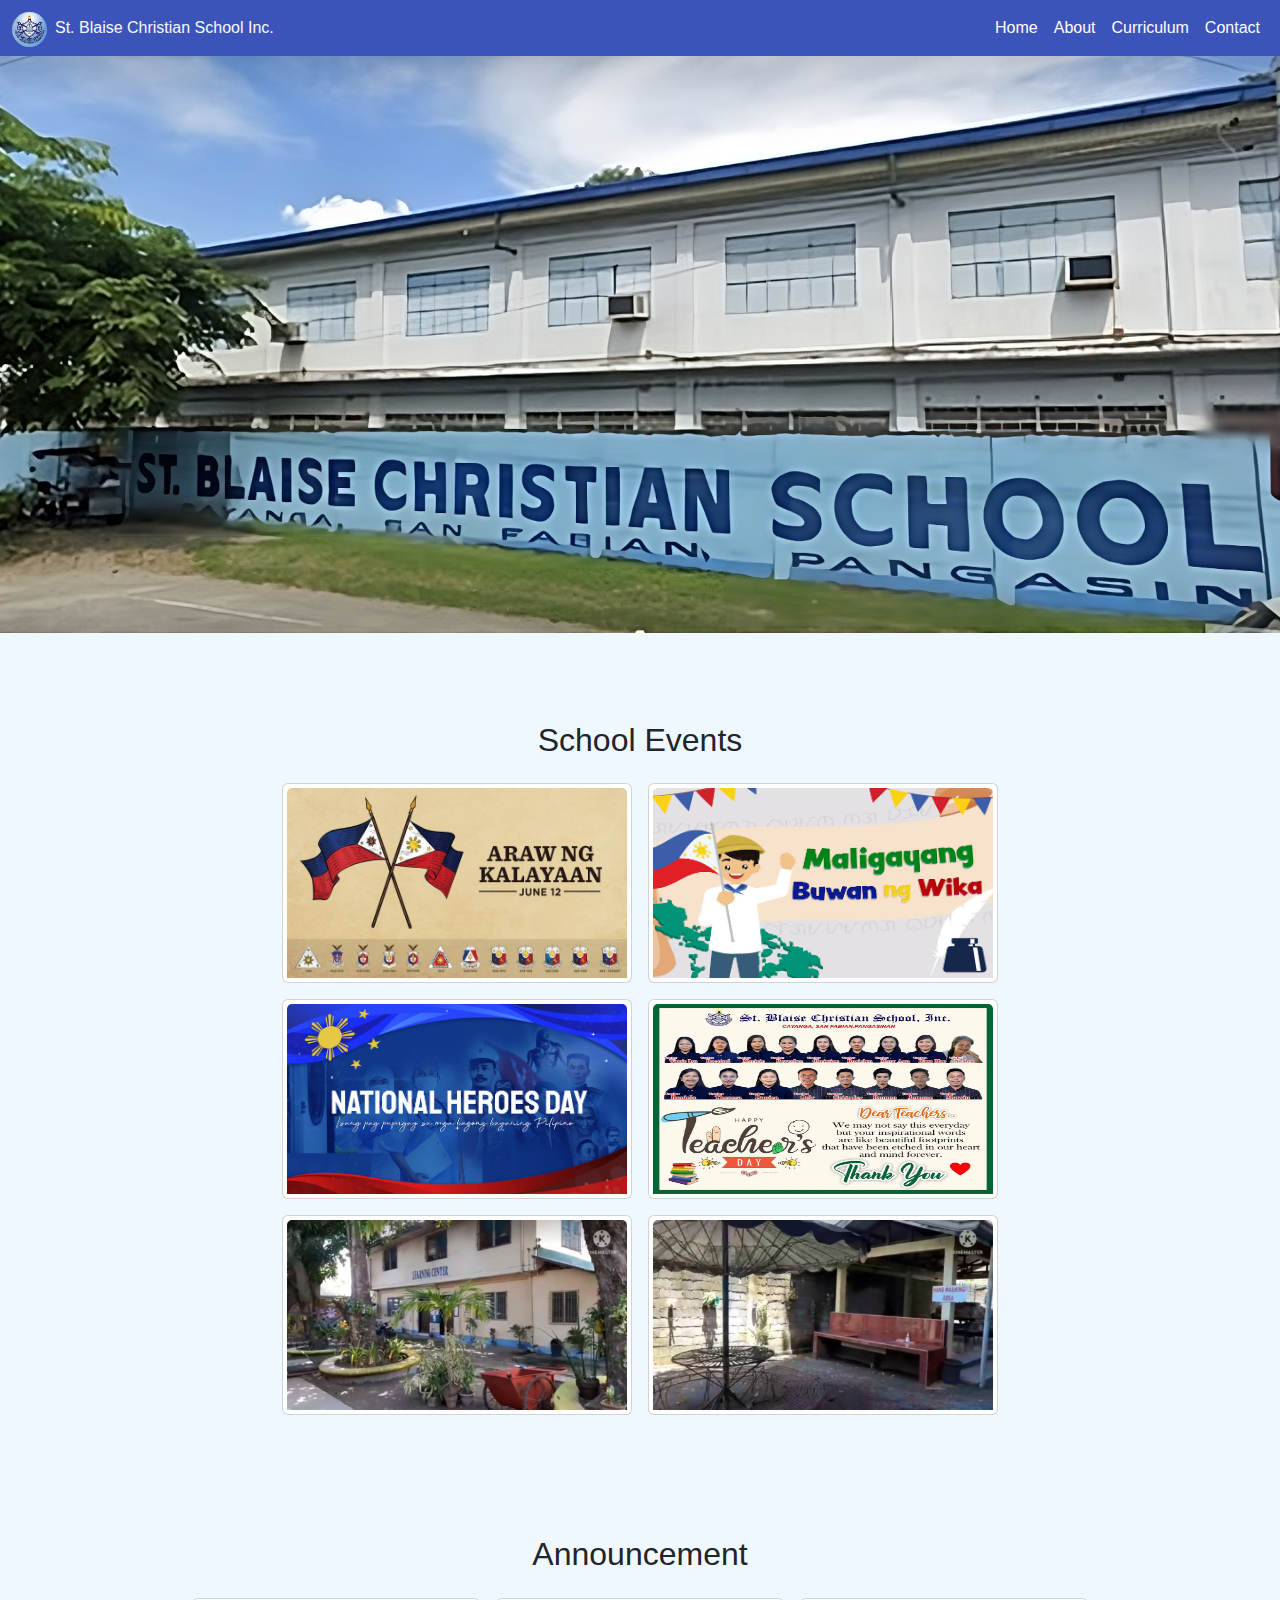
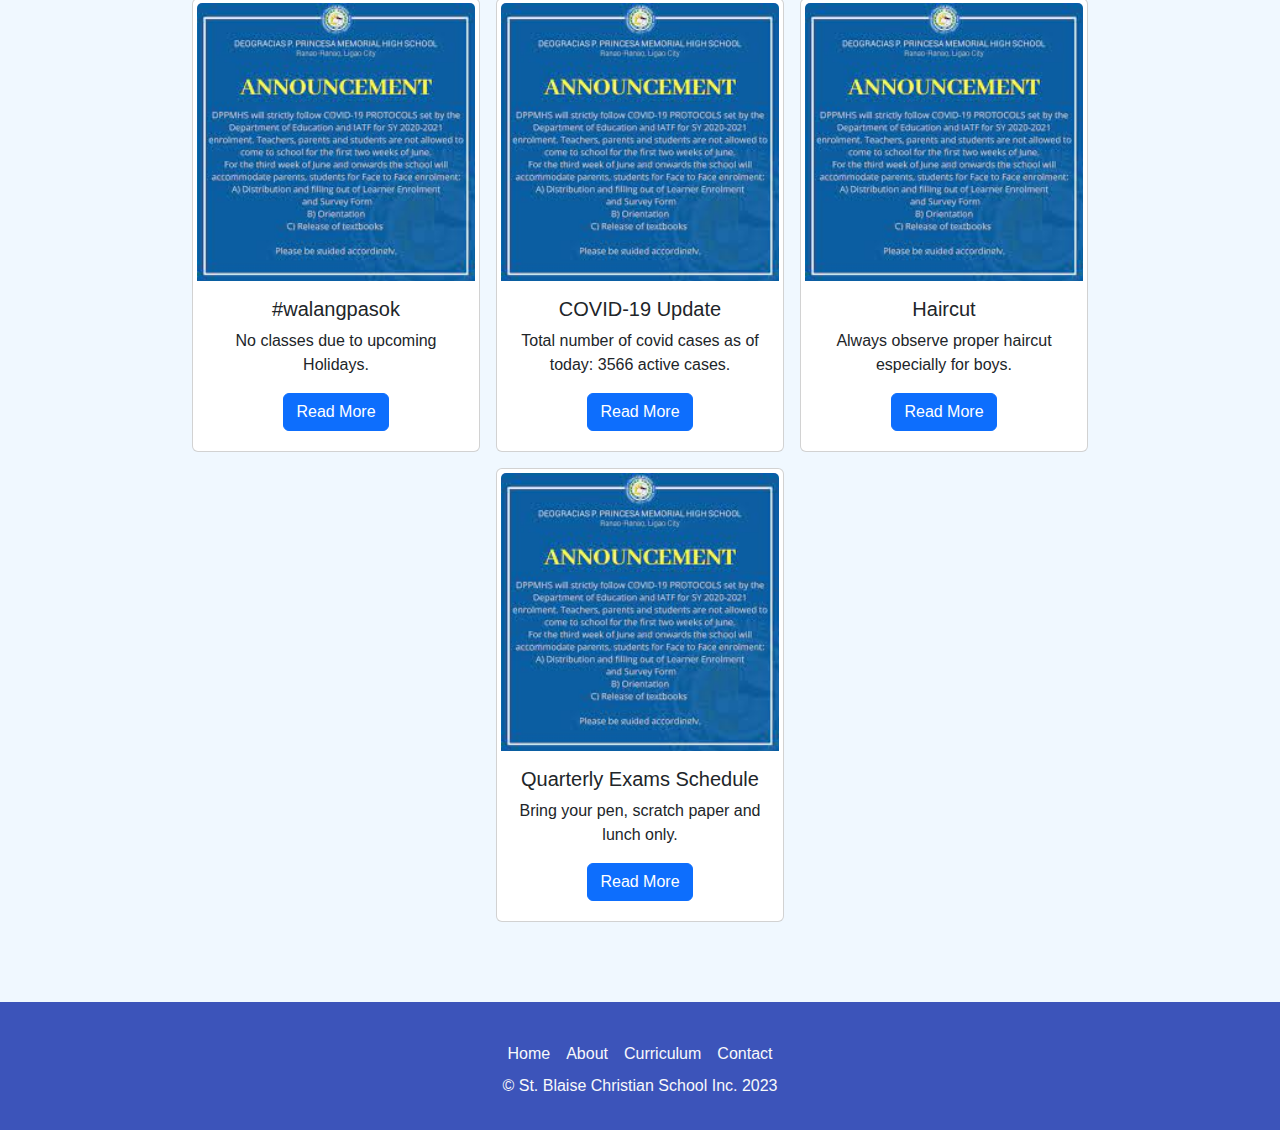
<file: index.html>
<!DOCTYPE html>
<html lang="en">
<head>
	<meta charset="UTF-8">
	<meta name="viewport" content="width=device-width, initial-scale=1.0">
	<link rel="stylesheet" href="./css/bootstrap.css">
	<link rel="stylesheet" href="./css/style.css">
	<title>School Website</title>
</head>
<body style="background-color: aliceblue; font-family: 'Trebuchet MS', 'Lucida Sans Unicode', 'Lucida Grande', 'Lucida Sans', Arial, sans-serif;">

	<!-- nav start -->
	<nav class="navbar navbar-expand-lg bg-body-tertiary sticky-top">
		<div class="container-fluid">
			<a href="/index.html"><img src="./images/home/sbcslogo.jpg" alt="Logo" width="35" height="35" class="d-inline-block align-text-top rounded-circle"></a>
			<a class="navbar-brand ps-2 d-none d-sm-block text-light" href="/index.html" style="font-size: medium;"> St. Blaise Christian School Inc.</a>
			<button class="navbar-toggler border-light" type="button" data-bs-toggle="collapse" data-bs-target="#navbarNavAltMarkup" aria-controls="navbarNavAltMarkup" aria-expanded="false" aria-label="Toggle navigation">
				<span class="navbar-toggler-icon"></span>
			</button>
			<div class="collapse navbar-collapse" id="navbarNavAltMarkup">
				<div class="navbar-nav ms-auto mb-2 mb-lg-0">
					<a class="nav-link active" aria-current="page" href="index.html" style="font-size: medium;">Home</a>
					<a class="nav-link active" aria-current="page" href="./pages/about.html" style="font-size: medium;">About</a>
					<a class="nav-link active" aria-current="page" href="./pages/curriculum.html" style="font-size: medium;">Curriculum</a>
					<a class="nav-link active" aria-current="page" href="./pages/contact.html" style="font-size: medium;">Contact</a>
				</div>
			</div>
		</div>
	</nav>
	<!-- nav end -->

	<!-- hero section start -->
	<div class="hero-section">
		<div class="container-fluid p-0 m-0 position-relative">
			<div class="row">
				<div class="col-md-12 p-0 h-100">
					<img class="img-fluid" src="./images/home/landingPage.jpeg" style="width: 100%;" alt="school image">
				</div>
			</div>
		</div>
	</div>
	<!-- hero section end -->

	<!-- Events start -->
	<div class="container my-5 p-4">
    <p><h2 class="main-announcement text-center">School Events</h2></p>
    <div class="d-flex flex-wrap justify-content-center">
        <div class="card m-2 p-1" style="width: 350px; height: 200px;">
            <img src="./images/schoolevents/arawNgkalayaan.jpeg" class="card-img-top w-100 h-100 img-transition" alt="Card Image">
        </div>
        <div class="card m-2 p-1" style="width: 350px; height: 200px;">
            <img src="./images/schoolevents/buwanNgwika.jpeg" class="card-img-top w-100 h-100 img-transition" alt="Card Image">
        </div>
        <div class="card m-2 p-1" style="width: 350px; height: 200px;">
            <img src="./images/schoolevents/nationalHeroesday.jpeg" class="card-img-top w-100 h-100 img-transition" alt="Card Image">
        </div>
        <div class="card m-2 p-1" style="width: 350px; height: 200px;">
            <img src="./images/schoolevents/teachersDay.jpg" class="card-img-top w-100 h-100 img-transition" alt="Card Image">
        </div>
        <div class="card m-2 p-1" style="width: 350px; height: 200px;">
            <img src="./images/facilities/openArea.jpg" class="card-img-top w-100 h-100 img-transition" alt="Card Image">
        </div>
        <div class="card m-2 p-1" style="width: 350px; height: 200px;">
            <img src="./images/facilities/openArea2.jpg" class="card-img-top w-100 h-100 img-transition" alt="Card Image">
        </div>
    </div>
	</div>
	<!-- Events end -->

	<!-- announcement start --> 
	 <div class="container my-5 p-4">
		<p><h2 class="main-announcement text-center">Announcement</h2></p>
		<div class="d-flex flex-wrap justify-content-center">
			<div class="card m-2 p-1" style="width: 18rem;">
				<img src="./images/announcement/anncmnt1.jpg" class="card-img-top" alt="Card Image">
				<div class="card-body text-center">
						<h5 class="card-title">#walangpasok</h5>
						<p class="card-text">No classes due to upcoming Holidays.</p>
						<a href="#" class="btn btn-primary">Read More</a>
				</div>
			</div>
			<div class="card m-2 p-1" style="width: 18rem;">
				<img src="./images/announcement/anncmnt2.jpg" class="card-img-top" alt="Card Image">
				<div class="card-body text-center">
						<h5 class="card-title">COVID-19 Update</h5>
						<p class="card-text">Total number of covid cases as of today: 3566 active cases.</p>
						<a href="#" class="btn btn-primary">Read More</a>
				</div>
			</div>
			<div class="card m-2 p-1" style="width: 18rem;">
				<img src="./images/announcement/anncmnt3.jpg" class="card-img-top" alt="Card Image">
				<div class="card-body text-center">
						<h5 class="card-title">Haircut</h5>
						<p class="card-text">Always observe proper haircut especially for boys.</p>
						<a href="#" class="btn btn-primary">Read More</a>
				</div>
			</div>
			<div class="card m-2 p-1" style="width: 18rem;">
				<img src="./images/announcement/anncmnt4.jpg" class="card-img-top" alt="Card Image">
				<div class="card-body text-center">
						<h5 class="card-title">Quarterly Exams Schedule</h5>
						<p class="card-text">Bring your pen, scratch paper and lunch only.</p>
						<a href="#" class="btn btn-primary">Read More</a>
				</div>
			</div>		
    </div>
	 </div>
	<!-- announcement start -->

	<!-- footer start -->
	<div class="container-footer bg-body-tertiary">
		<footer class="p-3">
			<ul class="nav justify-content-center mt-3">
				<li class="nav-item"><a href="/index.html" class="nav-link px-2 text-light">Home</a></li>
				<li class="nav-item"><a href="./pages/about.html" class="nav-link px-2 text-light">About</a></li>
				<li class="nav-item"><a href="./pages/curriculum.html" class="nav-link px-2 text-light">Curriculum</a></li>
				<li class="nav-item"><a href="./pages/contact.html" class="nav-link px-2 text-light">Contact</a></li>
			</ul>
			<p class="text-center text-light">© St. Blaise Christian School Inc. 2023</p>
		</footer>
	</div>
	<!-- footer end -->

	</div>
	<script src="./js/bootstrap.js"></script>
</body>
</html>
</file>
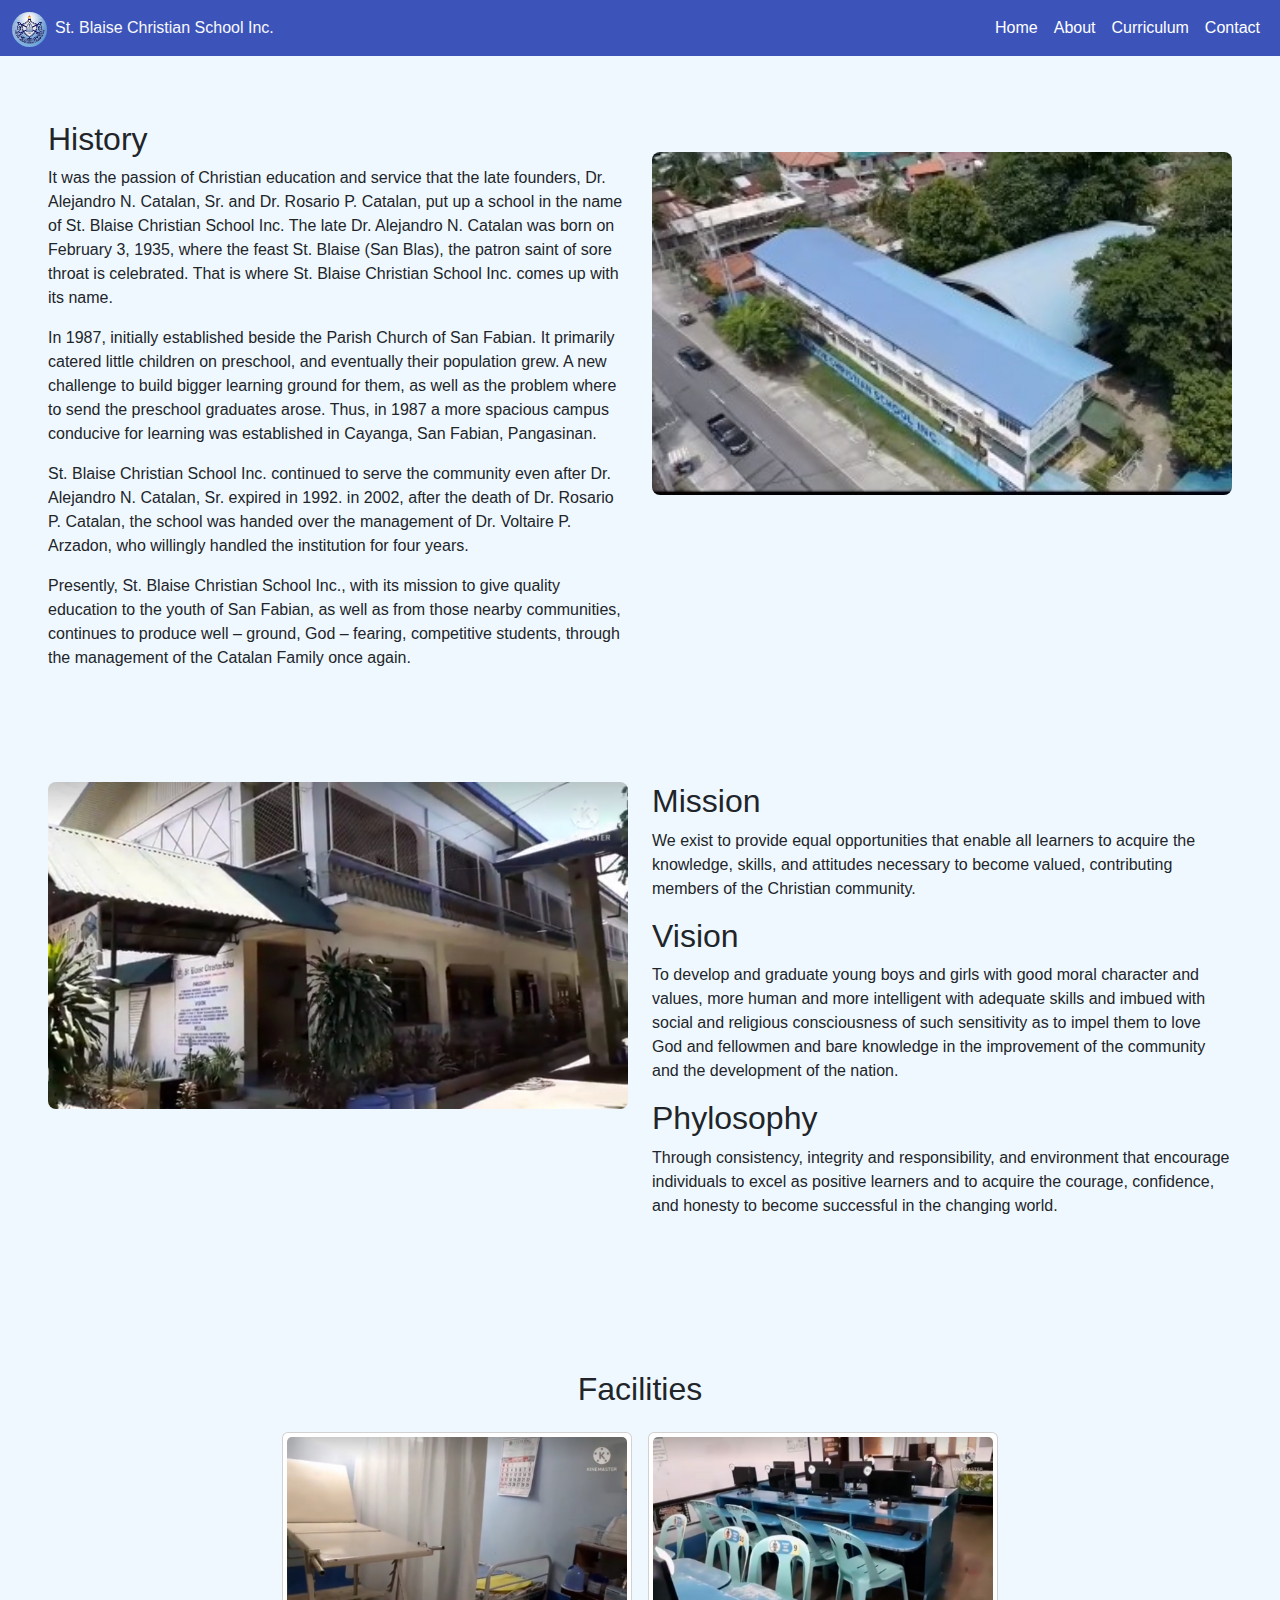
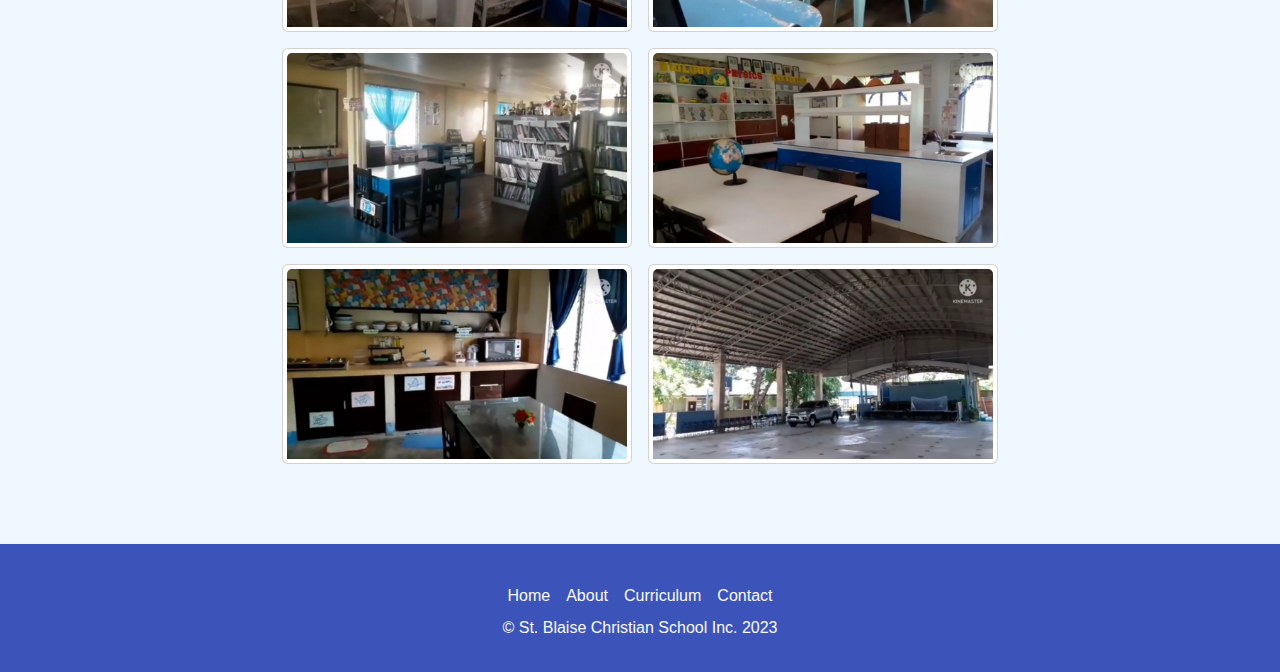
<file: pages/about.html>
<!DOCTYPE html>
<html lang="en">
<head>
	<meta charset="UTF-8">
	<meta name="viewport" content="width=device-width, initial-scale=1.0">
	<link rel="stylesheet" href="../css/bootstrap.css">
	<link rel="stylesheet" href="../css/style.css">
	<title>School Website</title>
</head>
<body style="background-color: aliceblue; font-family: 'Trebuchet MS', 'Lucida Sans Unicode', 'Lucida Grande', 'Lucida Sans', Arial, sans-serif;">

	<!-- nav start -->
	<nav class="navbar navbar-expand-lg bg-body-tertiary sticky-top">
		<div class="container-fluid">
			<a href="/index.html"><img src="../images/home/sbcslogo.jpg" alt="Logo" width="35" height="35" class="d-inline-block align-text-top rounded-circle"></a>
			<a class="navbar-brand ps-2 d-none d-sm-block text-light" href="/index.html" style="font-size: medium;"> St. Blaise Christian School Inc.</a>
			<button class="navbar-toggler border-light" type="button" data-bs-toggle="collapse" data-bs-target="#navbarNavAltMarkup" aria-controls="navbarNavAltMarkup" aria-expanded="false" aria-label="Toggle navigation">
				<span class="navbar-toggler-icon"></span>
			</button>
			<div class="collapse navbar-collapse" id="navbarNavAltMarkup">
				<div class="navbar-nav ms-auto mb-2 mb-lg-0">
					<a class="nav-link active" aria-current="page" href="/index.html" style="font-size: medium;">Home</a>
					<a class="nav-link active" aria-current="page" href="../pages/about.html" style="font-size: medium;">About</a>
					<a class="nav-link active" aria-current="page" href="../pages/curriculum.html" style="font-size: medium;">Curriculum</a>
					<a class="nav-link active" aria-current="page" href="../pages/contact.html" style="font-size: medium;">Contact</a>
				</div>
			</div>
		</div>
	</nav>
	<!-- nav end -->

	<!-- About section start -->
	<div class="container-fluid py-5 px-5">
		<div class="row">
			<!-- Text column -->
			<div class="col-md-6 pt-3">
				<h2>History</h2>
				<p>It was the passion of Christian education and service that the late founders, Dr. Alejandro N. Catalan, Sr. and Dr. Rosario P. Catalan, put up a school in the name of St. Blaise Christian School Inc. The late Dr. Alejandro N. Catalan was born on February 3, 1935, where the feast St. Blaise (San Blas), the patron saint of sore throat is celebrated. That is where St. Blaise Christian School Inc. comes up with its name.</p>
				<p>In 1987, initially established beside the Parish Church of San Fabian. It primarily catered little children on preschool, and eventually their population grew. A new challenge to build bigger learning ground for them, as well as the problem where to send the preschool graduates arose. Thus, in 1987 a more spacious campus conducive for learning was established in Cayanga, San Fabian, Pangasinan.</p>
				<p>St. Blaise Christian School Inc. continued to serve the community even after Dr. Alejandro N. Catalan, Sr. expired in 1992. in 2002, after the death of Dr. Rosario P. Catalan, the school was handed over the management of Dr. Voltaire P. Arzadon, who willingly handled the institution for four years.</p>
				<p>Presently, St. Blaise Christian School Inc., with its mission to give quality education to the youth of San Fabian, as well as from those nearby communities, continues to produce well – ground, God – fearing, competitive students, through the management of the Catalan Family once again.</p>
			</div>
		
			<!-- Image column -->
			<div class="col-md-6 pt-5">
				<img class="img-fluid rounded-3" src="../images/home/topView.jpg" style="width: 100%;" alt="About Us Image">
			</div>
		</div>
	
		<div class="row mt-5">
			<!-- Image column -->
			<div class="col-md-6 pt-5">
				<img class="img-fluid rounded-3" src="../images/home/mainBuilding.jpg" style="width: 100%;" alt="About Us Image">
			</div>
			<!-- Text column -->
			<div class="col-md-6 pt-5">
				<h2>Mission</h2>
				<p>We exist to provide equal opportunities that enable all learners to acquire the knowledge, skills, and attitudes necessary to become valued, contributing members of the Christian community.</p>
				<h2>Vision</h2>
				<p>To develop and graduate young boys and girls with good moral character and values, more human and more intelligent with adequate skills and imbued with social and religious consciousness of such sensitivity as to impel them to love God and fellowmen and bare knowledge in the improvement of the community and the development of the nation.</p>
				<h2>Phylosophy</h2>
				<p>Through consistency, integrity and responsibility, and environment that encourage individuals to excel as positive learners and to acquire the courage, confidence, and honesty to become successful in the changing world.</p>

			</div>
		</div>
	</div>
	<!-- About section end -->

	<!-- Facilities start -->
	<div class="container my-5 p-4">
    <p><h2 class="main-announcement text-center">Facilities</h2></p>
    <div class="d-flex flex-wrap justify-content-center">
        <div class="card m-2 p-1" style="width: 350px; height: 200px;">
            <img src="../images/facilities/clinic.jpg" class="card-img-top w-100 h-100 img-transition" alt="Card Image">
        </div>
        <div class="card m-2 p-1" style="width: 350px; height: 200px;">
            <img src="../images/facilities/computerRoom.jpg" class="card-img-top w-100 h-100 img-transition" alt="Card Image">
        </div>
        <div class="card m-2 p-1" style="width: 350px; height: 200px;">
            <img src="../images/facilities/library.jpg" class="card-img-top w-100 h-100 img-transition" alt="Card Image">
        </div>
        <div class="card m-2 p-1" style="width: 350px; height: 200px;">
            <img src="../images/facilities/scienceLab.jpg" class="card-img-top w-100 h-100 img-transition" alt="Card Image">
        </div>
        <div class="card m-2 p-1" style="width: 350px; height: 200px;">
            <img src="../images/facilities/tleRoom.jpg" class="card-img-top w-100 h-100 img-transition" alt="Card Image">
        </div>
        <div class="card m-2 p-1" style="width: 350px; height: 200px;">
            <img src="../images/facilities/functionHall.jpg" class="card-img-top w-100 h-100 img-transition" alt="Card Image">
        </div>
    </div>
	</div>
	<!-- Facilities end -->

	<!-- footer start -->
	<div class="container-footer bg-body-tertiary">
		<footer class="p-3">
			<ul class="nav justify-content-center mt-3">
				<li class="nav-item"><a href="/index.html" class="nav-link px-2 text-light">Home</a></li>
				<li class="nav-item"><a href="../pages/about.html" class="nav-link px-2 text-light">About</a></li>
				<li class="nav-item"><a href="../pages/curriculum.html" class="nav-link px-2 text-light">Curriculum</a></li>
				<li class="nav-item"><a href="../pages/contact.html" class="nav-link px-2 text-light">Contact</a></li>
			</ul>
			<p class="text-center text-light">© St. Blaise Christian School Inc. 2023</p>
		</footer>
	</div>
	<!-- footer end -->
	
	<script src="../js/bootstrap.js"></script>
</body>
</html>
</file>
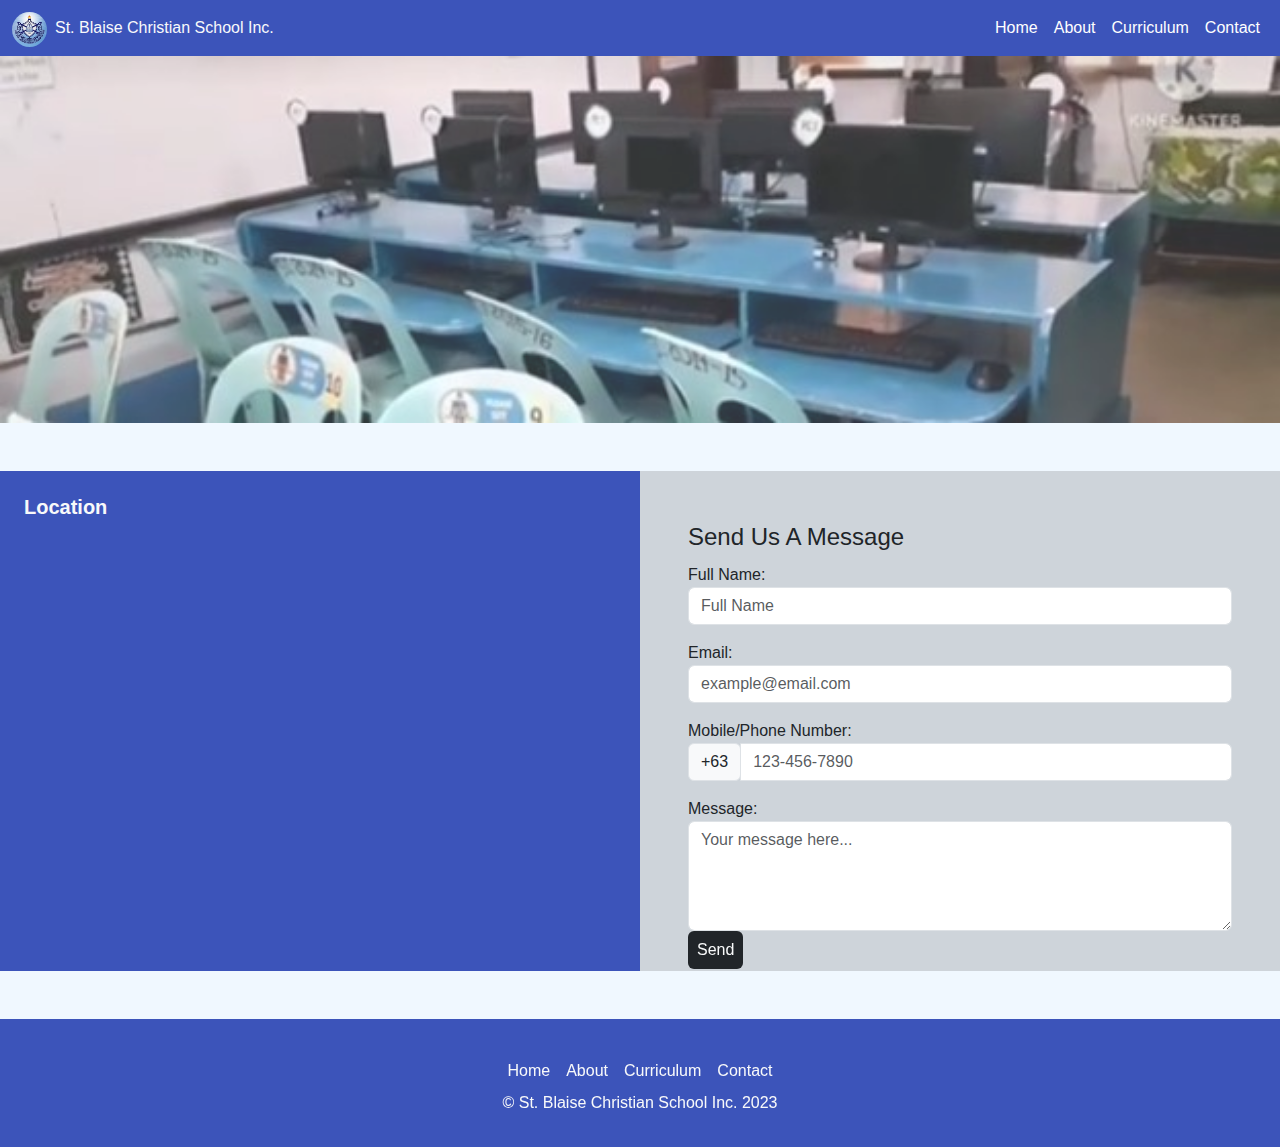
<file: pages/contact.html>
<!DOCTYPE html>
<html lang="en">
<head>
	<meta charset="UTF-8">
	<meta name="viewport" content="width=device-width, initial-scale=1.0">
	<link rel="stylesheet" href="../css/bootstrap.css">
	<link rel="stylesheet" href="../css/style.css">
	<title>School Website</title>
</head>
<body style="background-color: aliceblue; font-family: 'Trebuchet MS', 'Lucida Sans Unicode', 'Lucida Grande', 'Lucida Sans', Arial, sans-serif;">

	<!-- nav start -->
	<nav class="navbar navbar-expand-lg bg-body-tertiary sticky-top">
		<div class="container-fluid">
			<a href="/index.html"><img src="../images/home/sbcslogo.jpg" alt="Logo" width="35" height="35" class="d-inline-block align-text-top rounded-circle"></a>
			<a class="navbar-brand ps-2 d-none d-sm-block text-light" href="/index.html" style="font-size: medium;"> St. Blaise Christian School Inc.</a>
			<button class="navbar-toggler border-light" type="button" data-bs-toggle="collapse" data-bs-target="#navbarNavAltMarkup" aria-controls="navbarNavAltMarkup" aria-expanded="false" aria-label="Toggle navigation">
				<span class="navbar-toggler-icon"></span>
			</button>
			<div class="collapse navbar-collapse" id="navbarNavAltMarkup">
				<div class="navbar-nav ms-auto mb-2 mb-lg-0">
					<a class="nav-link active" aria-current="page" href="/index.html" style="font-size: medium;">Home</a>
					<a class="nav-link active" aria-current="page" href="../pages/about.html" style="font-size: medium;">About</a>
					<a class="nav-link active" aria-current="page" href="../pages/curriculum.html" style="font-size: medium;">Curriculum</a>
					<a class="nav-link active" aria-current="page" href="../pages/contact.html" style="font-size: medium;">Contact</a>
				</div>
			</div>
		</div>
	</nav>
	<!-- nav end -->

	<!-- image header start -->
<div class="container-item">
  <div class="img-fluid position-relative">
    <img src="../images/facilities/computerRoom2.jpg" class="d-flex w-100 h-25" alt="bass guitar" style="opacity: .8;">
  </div>
</div>
<!-- image header end -->

	<!-- contact start -->
	<div class="container-fluid">
		<div class="row d-flex my-5">
				<div class="col-md-6 col-sm-12 col-xs-12 bg-body-tertiary text-light p-4">
					<h5 class="fw-bold">Location</h5>
					<iframe src="https://www.google.com/maps/embed?pb=!1m18!1m12!1m3!1d12892.966302629102!2d120.38394795027226!3d16.112033150001043!2m3!1f0!2f0!3f0!3m2!1i1024!2i768!4f13.1!3m3!1m2!1s0x3391692c3335d7ed%3A0x6758e8c2e6b07dfb!2sSt.%20Blaise%20Christian%20School!5e0!3m2!1sen!2sph!4v1703165835821!5m2!1sen!2sph" width="100%" height="400" style="border:0;" allowfullscreen="" loading="lazy" referrerpolicy="no-referrer-when-downgrade"></iframe>
				</div>
				<div class="col-md-6 col-sm-12 col-xs-12 bg-dark-subtle p-5" style="height: 500px;">
					<form onsubmit="return validateForm()" name="scheduleForm" action="/submit-form" method="post">
						<fieldset>
							<legend>Send Us A Message</legend>							
							<div class="form-group mt-2">
								<label for="fullname">Full Name:</label>
								<input class="form-control" placeholder="Full Name" type="text" name="fullname" id="fullname" autocomplete="name" required>
							</div>					
							<div class="form-group mt-3">
								<label for="emailadd">Email:</label>
								<input class="form-control" placeholder="example@email.com" type="email" name="emailadd" id="emailadd" autocomplete="email" required>
							</div>					
							<div class="form-group mt-3">
								<label for="mobile_number">Mobile/Phone Number:</label>
								<div class="input-group">
									<div class="input-group-prepend">
										<span class="input-group-text" id="basic-addon1">+63</span>
									</div>
									<input class="form-control" placeholder="123-456-7890" type="tel" name="mobileNumber" id="mobile_number" autocomplete="tel" required>
								</div>
							</div>
								<div class="form-group mt-3">
									<label for="message">Message:</label>
									<textarea class="form-control" placeholder="Your message here..." name="message" id="message" rows="4" required></textarea>
								</div>
								<button class="btn bg-dark text-light px-2 my-0" type="submit">Send</button>
						</fieldset>
					</form>
				</div>
		</div>
	</div>
	<!--contact end  -->

	<!-- footer start -->
	<div class="container-footer bg-body-tertiary">
		<footer class="p-3">
			<ul class="nav justify-content-center mt-3">
				<li class="nav-item"><a href="/index.html" class="nav-link px-2 text-light">Home</a></li>
				<li class="nav-item"><a href="../pages/about.html" class="nav-link px-2 text-light">About</a></li>
				<li class="nav-item"><a href="../pages/curriculum.html" class="nav-link px-2 text-light">Curriculum</a></li>
				<li class="nav-item"><a href="../pages/contact.html" class="nav-link px-2 text-light">Contact</a></li>
			</ul>
			<p class="text-center text-light">© St. Blaise Christian School Inc. 2023</p>
		</footer>
	</div>
	<!-- footer end -->
	
	<script src="../js/bootstrap.js"></script>
</body>
</html>
</file>
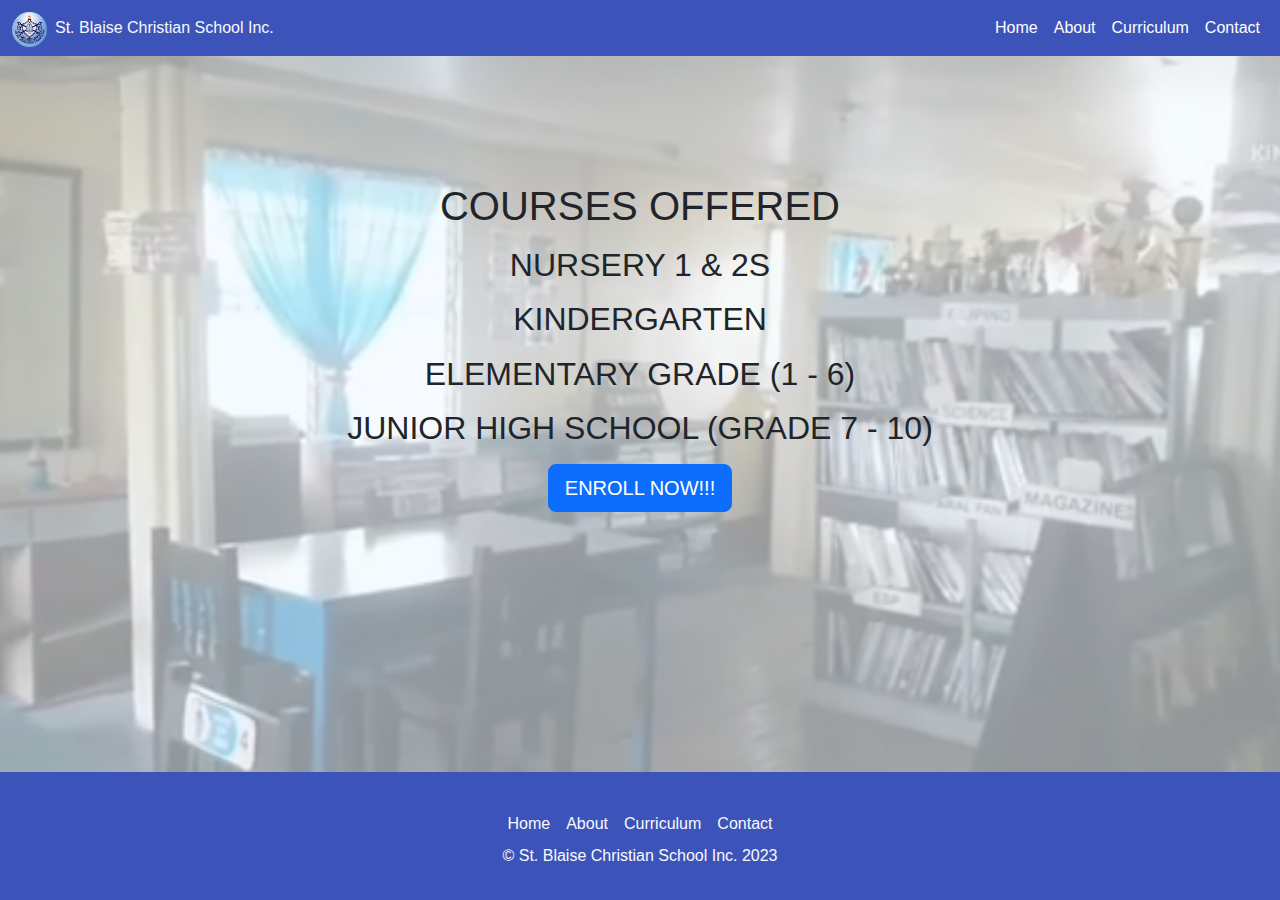
<file: pages/curriculum.html>
<!DOCTYPE html>
<html lang="en">
<head>
	<meta charset="UTF-8">
	<meta name="viewport" content="width=device-width, initial-scale=1.0">
	<link rel="stylesheet" href="../css/bootstrap.css">
	<link rel="stylesheet" href="../css/style.css">
	<title>School Website</title>
</head>
<body style="background-color: aliceblue; font-family: 'Trebuchet MS', 'Lucida Sans Unicode', 'Lucida Grande', 'Lucida Sans', Arial, sans-serif;">
	<img class="curriculum-image" src="../images/facilities/library.jpg" alt="library">

	<!-- nav start -->
	<nav class="navbar navbar-expand-lg bg-body-tertiary sticky-top">
		<div class="container-fluid">
			<a href="/index.html"><img src="../images/home/sbcslogo.jpg" alt="Logo" width="35" height="35" class="d-inline-block align-text-top rounded-circle"></a>
			<a class="navbar-brand ps-2 d-none d-sm-block text-light" href="/index.html" style="font-size: medium;"> St. Blaise Christian School Inc.</a>
			<button class="navbar-toggler border-light" type="button" data-bs-toggle="collapse" data-bs-target="#navbarNavAltMarkup" aria-controls="navbarNavAltMarkup" aria-expanded="false" aria-label="Toggle navigation">
				<span class="navbar-toggler-icon"></span>
			</button>
			<div class="collapse navbar-collapse" id="navbarNavAltMarkup">
				<div class="navbar-nav ms-auto mb-2 mb-lg-0">
					<a class="nav-link active" aria-current="page" href="/index.html" style="font-size: medium;">Home</a>
					<a class="nav-link active" aria-current="page" href="../pages/about.html" style="font-size: medium;">About</a>
					<a class="nav-link active" aria-current="page" href="../pages/curriculum.html" style="font-size: medium;">Curriculum</a>
					<a class="nav-link active" aria-current="page" href="../pages/contact.html" style="font-size: medium;">Contact</a>
				</div>
			</div>
		</div>
	</nav>
	<!-- nav end -->
	
	<!-- curriculum start -->
	<div class="container">
		<div class="bd-content text-center">
			<p><h1>COURSES OFFERED</h1></p>
		</div>
		<div class="bd-content text-center">
			<p><h2>NURSERY 1 & 2S</h2></p>
		</div>
		<div class="bd-content text-center">
			<p><h2>KINDERGARTEN</h2></p>
		</div>
		<div class="bd-content text-center">
			<p><h2>ELEMENTARY GRADE (1 - 6)</h2></p>
		</div>
		<div class="bd-content text-center">
			<p><h2>JUNIOR HIGH SCHOOL (GRADE 7 - 10)</h2></p>
		</div>
	</div>
	<div class="text-center">
		<a href="https://docs.google.com/forms/d/e/1FAIpQLSf10dof07PL9bEtA9yYA0LkRf0-g7N43IqYo4i-AJBQYhz08A/viewform?usp=sf_link" target="_blank">
		<button type="button" class="btn btn-primary btn-lg">ENROLL NOW!!!</button></a>
	</div>
	<!-- curriculum end -->

	<!-- footer start -->
	<div class="container-footer bg-body-tertiary fixed-bottom">
		<footer class="p-3">
			<ul class="nav justify-content-center mt-3">
				<li class="nav-item"><a href="/index.html" class="nav-link px-2 text-light">Home</a></li>
				<li class="nav-item"><a href="../pages/about.html" class="nav-link px-2 text-light">About</a></li>
				<li class="nav-item"><a href="../pages/curriculum.html" class="nav-link px-2 text-light">Curriculum</a></li>
				<li class="nav-item"><a href="../pages/contact.html" class="nav-link px-2 text-light">Contact</a></li>
			</ul>
			<p class="text-center text-light">© St. Blaise Christian School Inc. 2023</p>
		</footer>
	</div>
	<!-- footer end -->
	
	<script src="../js/bootstrap.js"></script>
</body>
</html>
</file>
<file: css/style.css>
body{
	overflow-x: hidden;
}

.container{
  margin-top: 10px;
  padding-top: 100px;
}


.curriculum-image {
  height: 100vh;
  width: 100%;
  object-fit: cover;
  position: absolute;
  top: 0;
  left: 0;
  z-index: -1;
  opacity: 40%;
}

.img-transition {
  transition: transform 0.5s ease;
}

.img-transition:hover {
  transform: scale(1.1);
}
</file>
